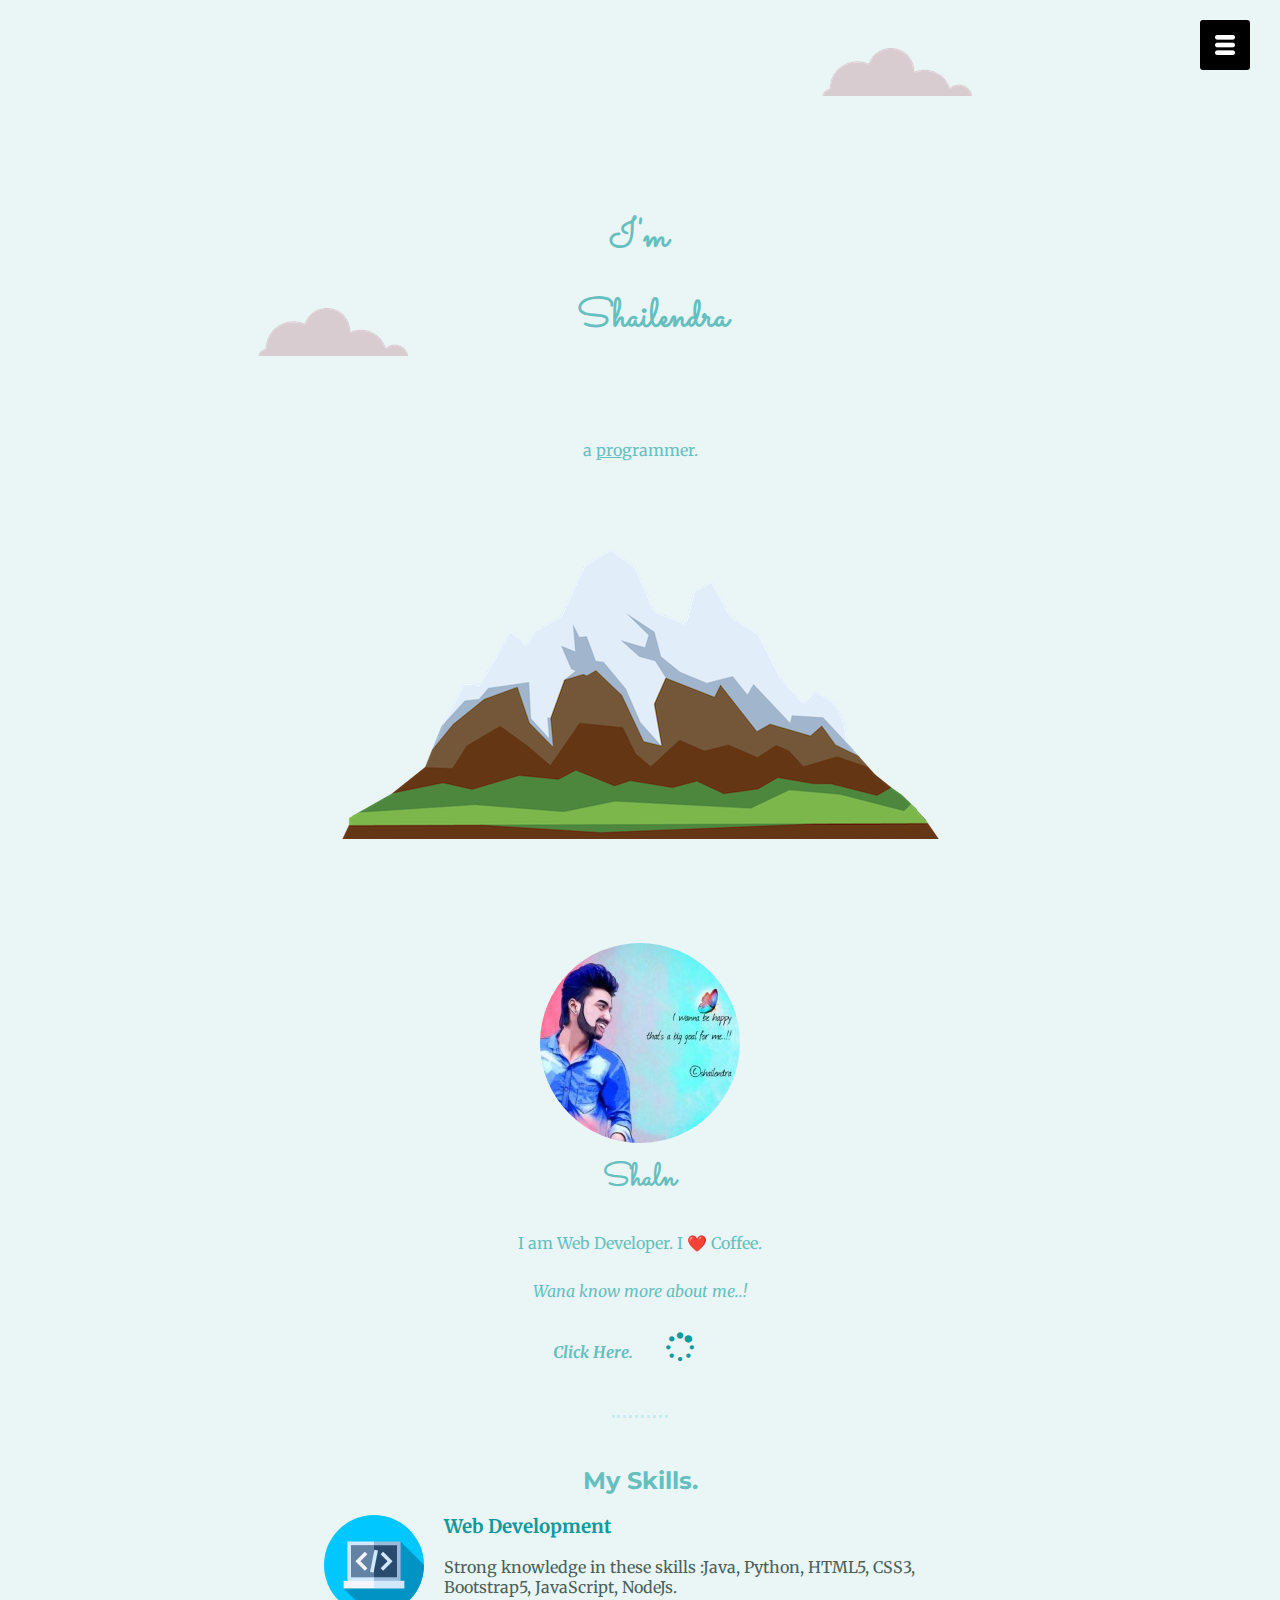
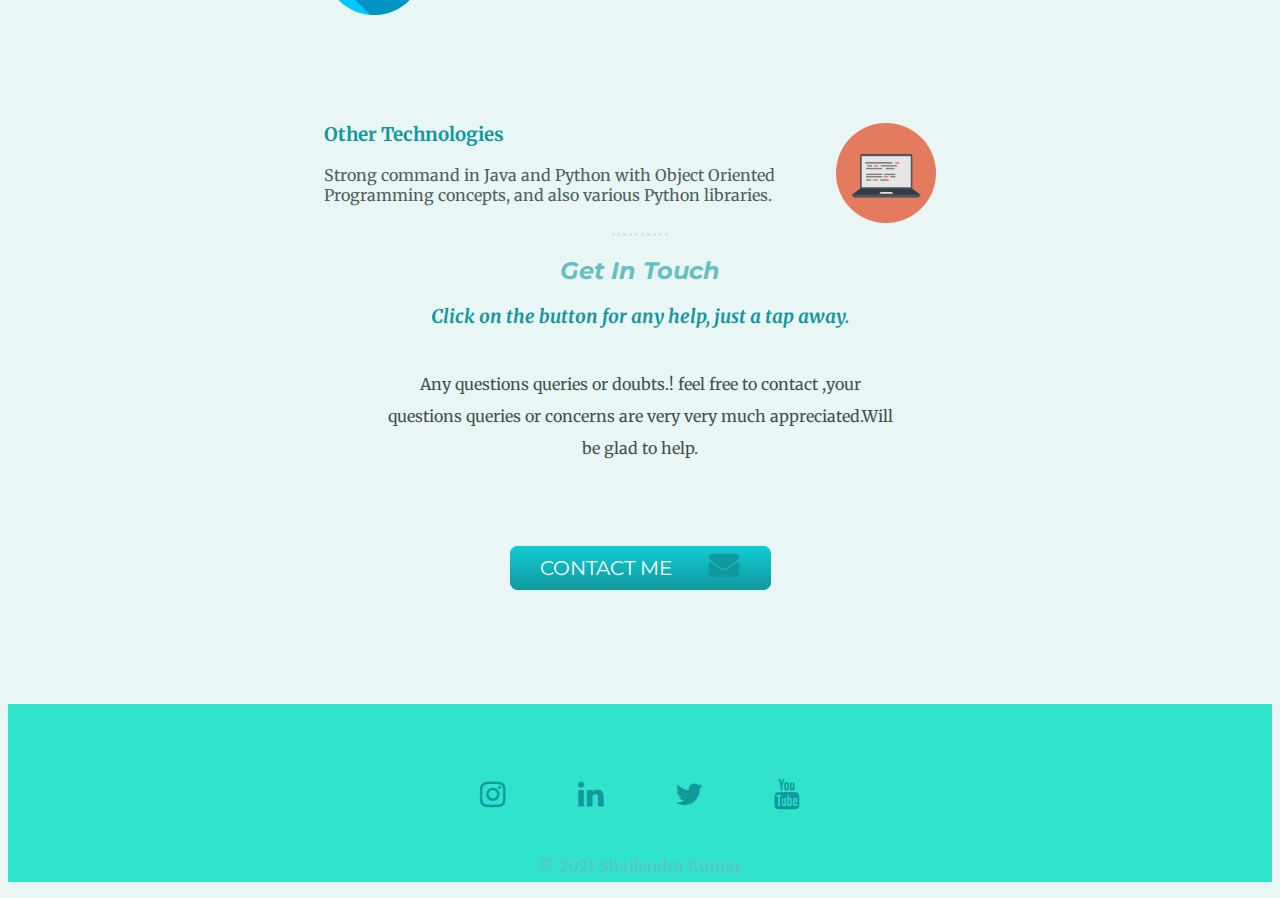
<file: My Site/index.html>
<!DOCTYPE html>
<html lang="en">
<head>
    <meta charset="UTF-8">
    <meta name="viewport" content="width=device-width, initial-scale=1.0">
    <title>Shaln</title>
    <link href="https:stackpath.bootstrapcdn.com/font-awesome/4.7.0/css/font-awesome.min.css" rel="stylesheet"> 
    <link rel="stylesheet" href="contents/style.css"  >
    <link rel="icon" href="contents/favicon.ico">
    <link rel="preconnect" href="https://fonts.gstatic.com">
<link href="https://fonts.googleapis.com/css2?family=Merriweather:wght@300&family=Montserrat:wght@100&family=Sacramento&display=swap" rel="stylesheet">
<link rel="preconnect" href="https://fonts.gstatic.com">
<link href="https://fonts.googleapis.com/css2?family=Merriweather:wght@300&family=Sacramento&display=swap" rel="stylesheet">
<link rel="preconnect" href="https://fonts.gstatic.com">
<link rel="preconnect" href="https://fonts.gstatic.com">
<link href="https://fonts.googleapis.com/css2?family=Sacramento&display=swap" rel="stylesheet"></head>
<body>
  
  
  <div id="menuBtn" >
    <img src="contents/images/menu.png" id ="menu">
  </div>
  
  
  <div class="top-container">
    <img class="top-cloud" src="contents/images/cloud.png" alt="cloud-img">

    <h1 class="name"><p>I'm Shailendra</p></h1>
<br>
<p>a <span class="pro">pro</span>grammer.</p>
<img  class="bottom-cloud" src="contents/images/cloud.png" alt="cloud-img">
<img src="contents/images/mountain.png" alt="mountain-img">

    </div>
    
  <div class="middle-container">
    <div class="profile">
   <!----- <img src="https://media-exp1.licdn.com/dms/image/C4D03AQESyFieN0irHQ/profile-displayphoto-shrink_200_200/0/1607639722230?e=1613001600&v=beta&t=aBaW7JDtbpfBFzY8Bv6uDCjmlWZhw8IC1mWxFZWuC1k"  alt="Shaln Profile"><h1>Shaln</h1>--->
    <img src="contents/images/profile-pic.png"  alt="Shaln Profile"><h1>Shaln</h1>
      
    <p>I am  Web Developer. I ❤️ Coffee.</p>
    <p class="intro"><em>Wana know more about me..!<br><Strong><a class="btn1" href="contents/about.html">Click Here.<i class="fa fa-spinner fa-spin" aria-hidden="true"></i></a></Strong></em></p>
      
  </div>
    <br>
      <hr>
    
    
    <div class="skills">
      <h2>My Skills.</h2>

      <div class="skill-row">
        <img class="skill-img" src="contents/images/skills.svg " alt="">
        <h3>Web Development</h3>
        Strong knowledge in these skills :Java, Python, HTML5, CSS3, Bootstrap5, JavaScript, NodeJs.
      </div>
      <hr class="hr1">
      <div class="skill-row">
        <img class="chilli-img" src="contents/images/skill.png" alt="">
        <h3>Other Technologies</h3>
        Strong command in Java and Python with Object Oriented Programming concepts, and also various Python libraries.
      </div>
            

    </div>
    <br>

        <hr>
  
    <div class="contact-me">
      
      <h2><em>Get In Touch</em></h2>
      <h3><em>Click on the button for any help, just a tap away.</em></h3>
      <p class="contact-message">Any questions queries or doubts.! feel free to contact ,your questions queries or concerns are very very much appreciated.Will be glad to help.</p>
      <a class="btn" href="shalnsingh@outlook.com">   CONTACT ME  <i class="fa x fa-envelope"></i></a>
    </div>
  </div>
  
  
  <div class="bottom-container">
  
    
    <a class="fotter-link" href="https://www.instagram.com/"><i class="fa fa-instagram"></i></a>
    <a class="footer-link" href="https://www.linkedin.com/"><i class="fa fa-linkedin"></i></a>
      <a class="footer-link" href="https://twitter.com/"><i class="fa fa-twitter"></i></a>
      <a class="footer-link" href="https://www.youtube.co/"><i class="fa fa-youtube"></i></a>
    <p class="cop">© 2021 Shailendra Kumar </p>
  </div> 

    
    <script src="https://ajax.googleapis.com/ajax/libs/jquery/3.5.1/jquery.min.js"></script> 
<script src="contents/index.js" charset="utf8"></script>

</body>
</html>
</file>
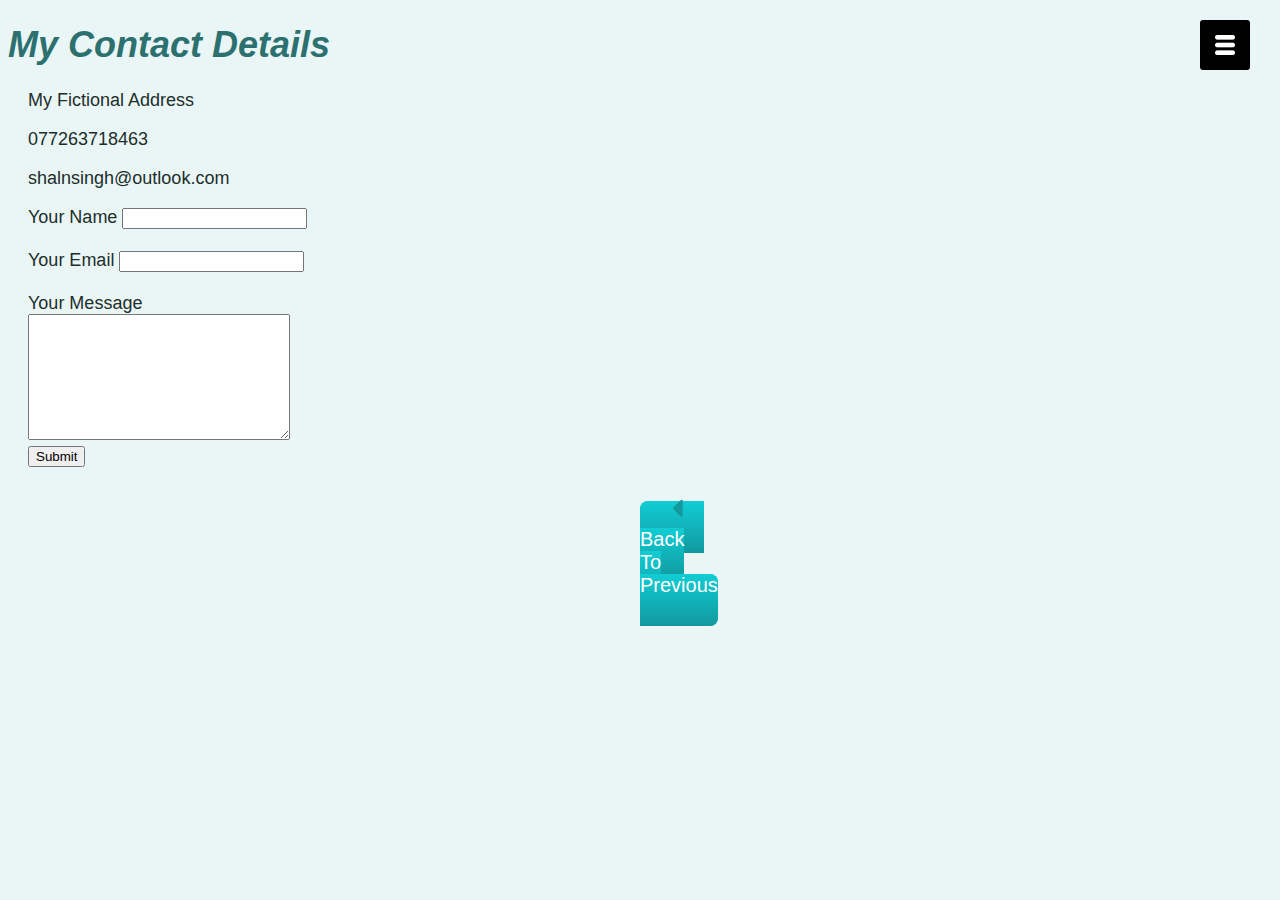
<file: My Site/contents/contact_me.html>
<!DOCTYPE html>
<html lang="en" dir="ltr">
  <head>
    <meta charset="utf-8">
	<title>Contact Me</title>
	<link rel="icon" href="favicon.ico">
	<link href="https://cdn.jsdelivr.net/npm/bootstrap@5.0.0-beta1/dist/css/bootstrap.min.css" rel="stylesheet" integrity="sha384-giJF6kkoqNQ00vy+HMDP7azOuL0xtbfIcaT9wjKHr8RbDVddVHyTfAAsrekwKmP1" crossorigin="anonymous">
	<link rel="stylesheet" href="https://cdnjs.cloudflare.com/ajax/libs/font-awesome/4.7.0/css/font-awesome.min.css"> 
	
	  <link rel="stylesheet" type="text/css" href="CSS/style.css">
	  
  </head>
  <body >

	<div id="menuBtn" >
		<img src="images/menu.png" id ="menu">
	  </div>
	 
	  
	  
	  
 <h1 class =contact>My Contact Details</h1>
			
 <div class ="contact_me">
	<p>My Fictional Address</p>
	<p>077263718463</p>
	<p>shalnsingh@outlook.com</p>
	
	<form  action="mailto:shaln.dj@hotmail.com" method="post" enctype="text/plain">
		<label>Your Name</label>
		<input type="text" name="yourName" value="">
		<br><br>
		<label>Your Email</label>
		<input type="email" name="yourEmail"><br><br>
		<label>Your Message</label><br>
		<textarea name="name" rows="8" cols="30"></textarea><br>
		<input type="submit" name="" >
	</form>
 </div>

	 <br>
	 <div class ="btn_layout">
		<a class="btn" href="about.html"><i id= "icon" class="fa fa-caret-left"></i> Back To Previous
		</a>
		
		</div>


 <script src="https://ajax.googleapis.com/ajax/libs/jquery/3.5.1/jquery.min.js"></script> 
 <script src="index.js" charset="utf8"></script>
 
  </body>
</html>
</file>
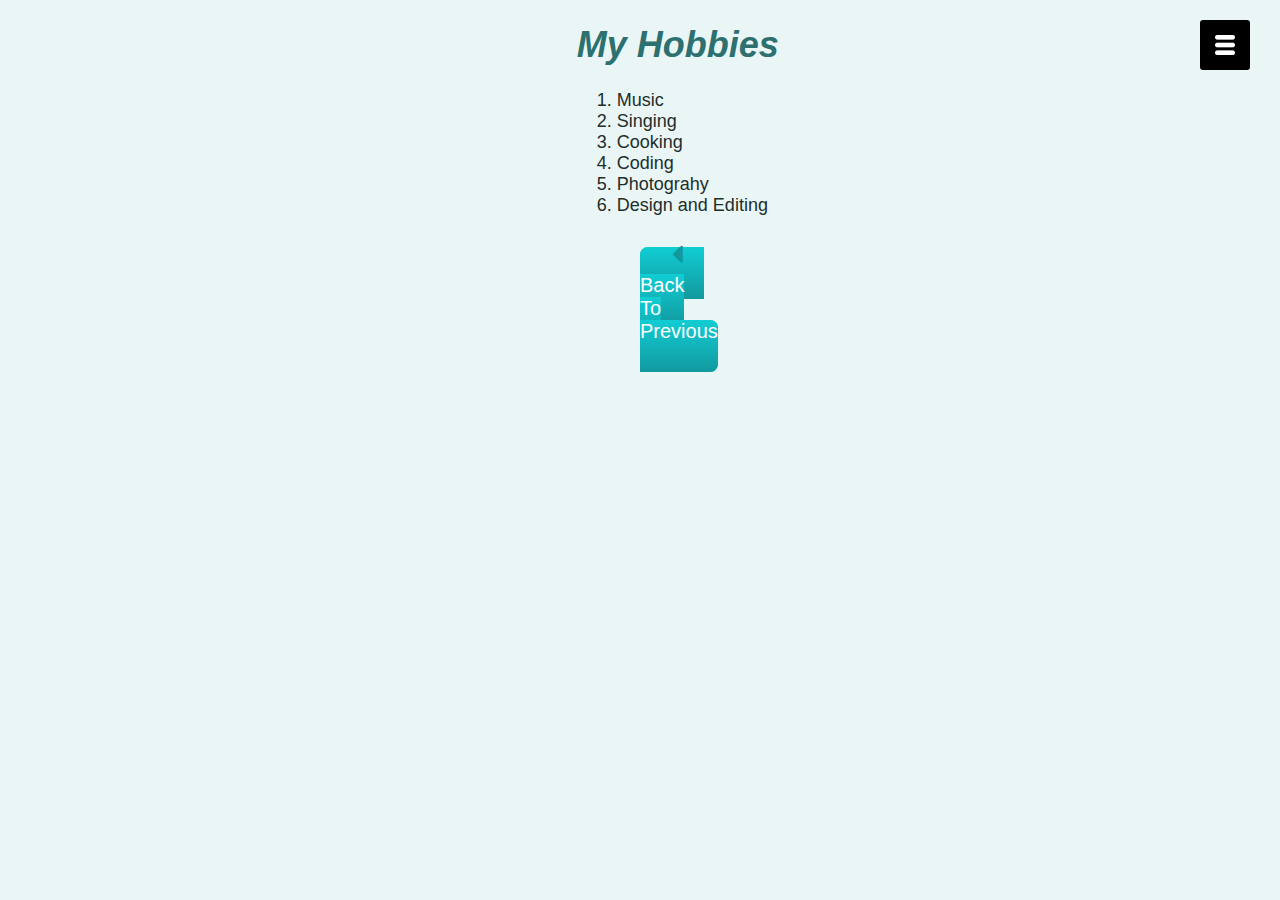
<file: My Site/contents/hobbies.html>
<!DOCTYPE html>
<html lang="en" dir="ltr">
  <head>
    <meta charset="utf-8">
    <title></title>
    <link rel="icon" href="favicon.ico">
    <link href="https://cdn.jsdelivr.net/npm/bootstrap@5.0.0-beta1/dist/css/bootstrap.min.css" rel="stylesheet" integrity="sha384-giJF6kkoqNQ00vy+HMDP7azOuL0xtbfIcaT9wjKHr8RbDVddVHyTfAAsrekwKmP1" crossorigin="anonymous">
    <link rel="stylesheet" href="https://cdnjs.cloudflare.com/ajax/libs/font-awesome/4.7.0/css/font-awesome.min.css"> 
    <link rel="stylesheet" type="text/css" href="CSS/style.css">
  </head>
  <body>
    <div id="menuBtn" >
      <img src="images/menu.png" id ="menu">
    </div>
    
     <div class="list">
      <h1 class="contact">My Hobbies</h1>
<ol >
    	<li class ="list1" >Music</li>
    	<li class ="list1" >Singing</li>
    	<li class ="list1" >Cooking</li>
      <li class ="list1" >Coding</li>
      <li class ="list1" >Photograhy</li>
      <li class ="list1" >Design and Editing</li>
    </ol>
    </div>
    <div class ="btn_layout">
    <a class="btn" href="about.html"><i class="fa fa-caret-left"></i> Back To Previous
    </a>
    
    </div>
    <script src="https://ajax.googleapis.com/ajax/libs/jquery/3.5.1/jquery.min.js"></script> 
    <script src="index.js" charset="utf8"></script>

  </body>
</html>
</file>
<file: My Site/contents/style.css>
body{
       
         background-color: #EAF6F6; 
         text-align: center;
         font-family: 'Merriweather', sans-serif;
         color: #4a615d;
         color: #40514
         
       
       
 }
 a{
         text-decoration: none;
         color: #66bfbf;
 }
 h1{
         color: #66BfBF;
        font-family: 'Sacramento', sans-serif ;
        line-height: 2;
         margin-top: 0;
         width: 10%;
         margin:0 auto 0 auto; /* top right bottom left*/
 }
 h2{color: #66BfBF;
        font-size: 1.5em;
         font-family: 'Montserrat', sans-serif;
         
 }
 h3{
         color: #11999E;
        
 }
 p{
         color: #66bfbf;
         position: relative;
         line-height: 2;

  margin:10 auto auto 1000;
 }
 
 
 hr{
         border: dotted rgb(196, 237, 238) ;
         border-bottom: none ;
         width: 4%;
         margin: 100 auto;
 }

 .hr1{
         padding: 50px;
         border: none;
 }
 .intro{
        width: 30%;
         margin: auto;

 }

 .name{
         font-size: 40px;
 }
 

 #menuBtn
	{
		width: 50px;
		height:50px;
		background:black;
		text-align: center;
		position:fixed;
		right: 30px;
		top:20px;
		border-radius: 3px;
		z-index: 3;
		cursor: pointer;
	}
	#menuBtn img{
		width: 20px;
		margin-top:15px;
        }
        
        
        .dark-mode {
                background-color: black;
                color: white;
              }

 .txt{
         
         color: #40514E;
 }

 .top-container{
       position: relative;
      padding-top: 150px;     
 }
 .middle-container{
         margin:100px 0 ;
 
 }
 .bottom-container{
         background-color:#30e3cb ;
         padding: 50px 0 0;
         
        
 }
 .pro{
        text-decoration: underline; 
 } 
 .bottom-cloud{
         position: absolute;
         left: 250px;
         top: 300px;

 }
 .top-cloud{
         position: absolute;
         right: 300px;
         top: 40px;
 }
 .d{
        height: 400px;
        width: 200px;
 }
 .fa {color: #11999E;
        padding: 20px;
        font-size: 30px;
        width: 50px;
        text-align: center;
        text-decoration: none;
        margin: 5px 2px;
      }
      .fa:hover{
              background-image: #009688;
              color:#fff;
              transform: translateY(-7px);
      }
      

 .d2{ 
         
         background-color: #37223b;
         height: 200px;
         width: 200px;
        
 }
 .fa {
        
        font-size: 30px;
        width: 50px;
        text-align: center;
        text-decoration: none;
        margin: 5px 2px;
      }
      .skills{
              padding-top: 20px;
      }
      .skill-row{
              width: 50%;
              position: relative;
              margin: auto;
              text-align: left;
        

      }
      .skill-img{
              width: 100px;
                margin-right: 20px;
              float: left;
              
      }
      .chilli-img{
              width:100px ;
              margin-right: 20px;
              float: right;
              
      }
    
      .btn {
              
        background: #11cdd4;
        background-image: -webkit-linear-gradient(top, #11cdd4, #11999e);
        background-image: -moz-linear-gradient(top, #11cdd4, #11999e);
        background-image: -ms-linear-gradient(top, #11cdd4, #11999e);
        background-image: -o-linear-gradient(top, #11cdd4, #11999e);
        background-image: linear-gradient(to bottom, #11cdd4, #11999e);
        -webkit-border-radius: 8;
        -moz-border-radius: 8;
        border-radius: 8px;
        font-family: 'Montserrat', sans-serif;
        color: #ffffff;
        font-size: 20px;
        padding: 10px 0px 10px 30px;
        
        text-decoration: none;
      }
      
      .btn:hover {
        background: #30e3cb;
        background-image: -webkit-linear-gradient(top, #30e3cb, #2bc4ad);
        background-image: -moz-linear-gradient(top, #30e3cb, #2bc4ad);
        background-image: -ms-linear-gradient(top, #30e3cb, #2bc4ad);
        background-image: -o-linear-gradient(top, #30e3cb, #2bc4ad);
        background-image: linear-gradient(to bottom, #30e3cb, #2bc4ad);
        text-decoration: none;
      }
      .contact-message{
        color:  #40514E;
        width: 40%;
        margin: 40px auto 60px ;
}
.copyright
{
        color:#EAF6f6;
        font-size: .75rem;
        padding: 20px 0;

}
</file>
<file: My Site/contents/CSS/style.css>
body{
            background-color: #EAF6F6; 
            font-family: 'Merriweather', sans-serif;
            font-size: 18px;
            color: #1d2e2b;
       
        }

        #menuBtn
        {
            width: 50px;
            height:50px;
            background:black ;
            text-align: center;
            position:fixed;
            right: 30px;
            top:20px;
            border-radius: 3px;
            z-index: 3;
            cursor: pointer;
        }
        #menuBtn img{
            width: 20px;
            margin-top:15px;
            }
            
            .fa {color: #11999E;
                padding-left: 10px;
                font-size: 30px;
                width: 50px;
                text-align: center;
                text-decoration: none;
                margin: 5px 2px;
              }
              .fa:hover{
                      background-image: #009688;
                      color:#fff;
                      transform: translateX(-7px);
              }


              .btn {
              
                background: #11cdd4;
                height: 50px;
                width: 250px;
                
                padding-left: 20px;
                background-image: -webkit-linear-gradient(top, #11cdd4, #11999e);
                background-image: -moz-linear-gradient(top, #11cdd4, #11999e);
                background-image: -ms-linear-gradient(top, #11cdd4, #11999e);
                background-image: -o-linear-gradient(top, #11cdd4, #11999e);
                background-image: linear-gradient(to bottom, #11cdd4, #11999e);
                -webkit-border-radius: 8;
                -moz-border-radius: 8;
                border-radius: 8px;
                font-family: 'Montserrat', sans-serif;
                color: #ffffff;
                font-size: 20px;
                padding: 0px 0px 30px 0px;
                
                text-decoration: none;
              }
              
              .btn:hover {
                background: #30e3cb;
                background-image: -webkit-linear-gradient(top, #30e3cb, #2bc4ad);
                background-image: -moz-linear-gradient(top, #30e3cb, #2bc4ad);
                background-image: -ms-linear-gradient(top, #30e3cb, #2bc4ad);
                background-image: -o-linear-gradient(top, #30e3cb, #2bc4ad);
                background-image: linear-gradient(to bottom, #30e3cb, #2bc4ad);
                text-decoration: none;
                color: #ffffff;
              }


             
                .btn_layout{
        padding-left: 50%;
        
        height: 100px;
        width: 50px;
 
 }
 .btn1{
              
        
        
  -webkit-border-radius: 8;
  -moz-border-radius: 8;
  border-radius: 8px;
  font-family: 'Montserrat', sans-serif;
  color:  #66bfbf;
  font-size: 20px;
  padding: 10px 0px 10px 30px;
  
  text-decoration: none;
}


 .btn_footer{
              
    background: #11cdd4;
    padding: 14px 25px;
    padding-left: 20px;
    background-image: -webkit-linear-gradient(top, #11cdd4, #11999e);
    background-image: -moz-linear-gradient(top, #11cdd4, #11999e);
    background-image: -ms-linear-gradient(top, #11cdd4, #11999e);
    background-image: -o-linear-gradient(top, #11cdd4, #11999e);
    background-image: linear-gradient(to bottom, #11cdd4, #11999e);
    -webkit-border-radius: 8;
    -moz-border-radius: 8;
    border-radius: 8px;
    font-family: 'Montserrat', sans-serif;
    color: #ffffff;
    font-size: 20px;
    
    
    text-decoration: none;
  }
  
  .btn_footer:hover {
    background: #30e3cb;
    background-image: -webkit-linear-gradient(top, #30e3cb, #2bc4ad);
    background-image: -moz-linear-gradient(top, #30e3cb, #2bc4ad);
    background-image: -ms-linear-gradient(top, #30e3cb, #2bc4ad);
    background-image: -o-linear-gradient(top, #30e3cb, #2bc4ad);
    background-image: linear-gradient(to bottom, #30e3cb, #2bc4ad);
    text-decoration: none;
    color: #ffffff;
  }
            
            .dark-mode {
                    background-color: black;
                    color: white;
                  }
                  
       hr{border-style: none; 
            border-top-style: dotted;
            border-color: grey;
            border-width:5px;
            width:5%;

        }

        .rule{
            border-style: none; 
                border-top-style: dotted;
                border-color: grey;
                border-width:5px;
                width:5%;

    
        }

        h1,h2 {
        	color: #66BFBF;
        }
        h2{
        	font-style: italic;
        }
        h3{
            color: #2c7070;
            padding-left: 20px;
        }
        
        .txt {
        	color: #66BFBF;
        
        	font-style: italic;
        }
        .info{
            
                color: #66BFBF;
                font-family: 'Merriweather', sans-serif;
            
                font-style: italic;
            
        }
      

        .list{
            padding-left:45%;
        }

        .list1{
            padding-left: 0px;
            
        }
        .contact_me{
            padding-left: 20px;
        }
        .contact
        {
            padding-left:0px;
        	color:  #2c7070;
        
        	font-style: italic;
        }
        
        a{
        	color: #66BFBF;
            
        }
</file>
